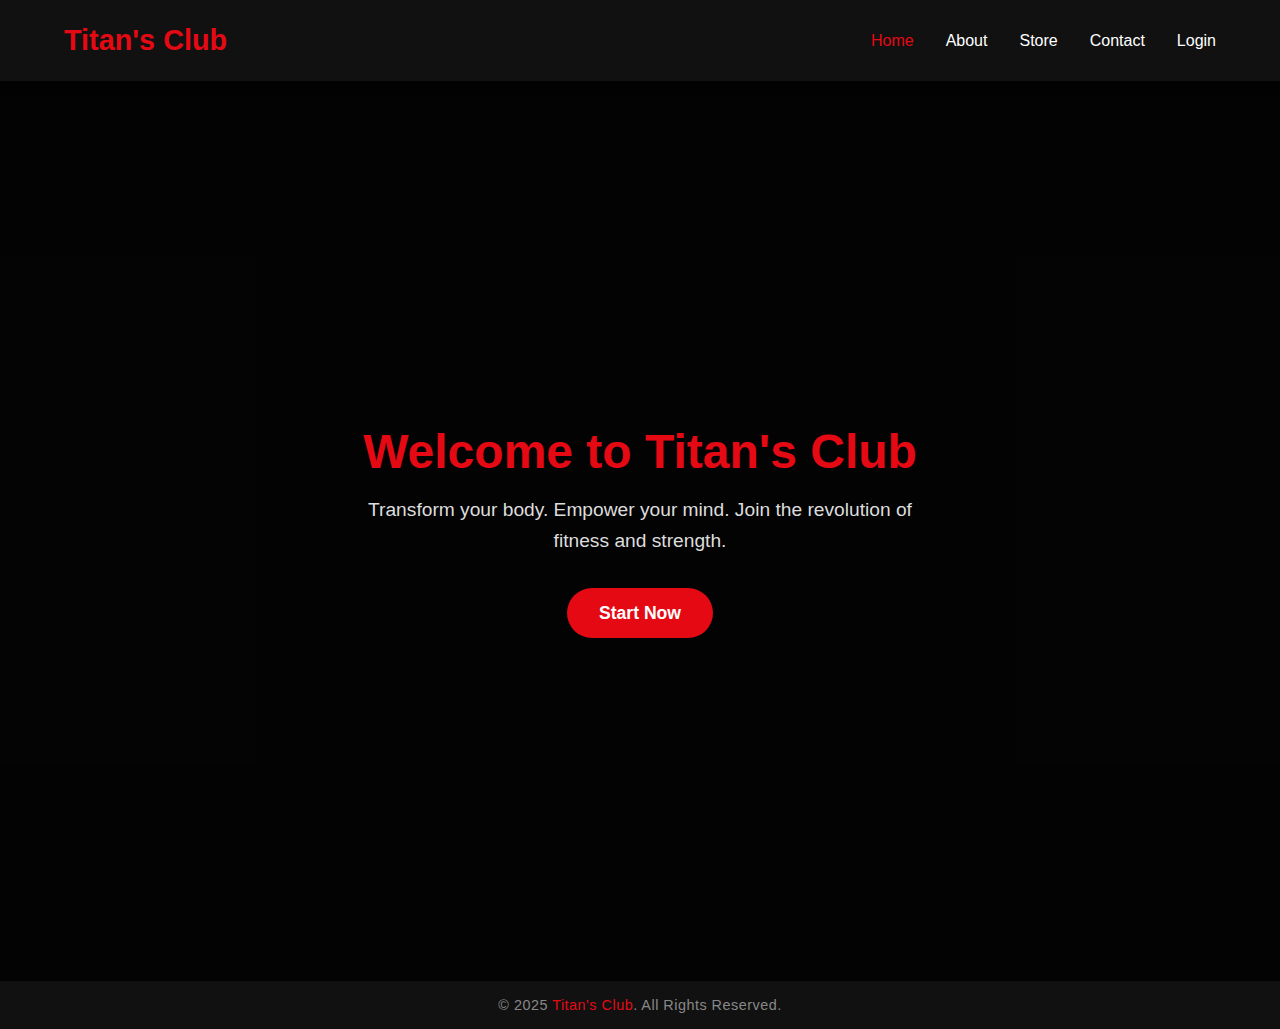
<file: index.html>
<!DOCTYPE html>
<html lang="en">
<head>
  <meta charset="UTF-8" />
  <meta name="viewport" content="width=device-width, initial-scale=1.0" />
  <title>Titan's Club | Gym Management System</title>
  <link rel="stylesheet" href="css/index.css" />
</head>
<body>
  <!-- HEADER -->
  <header>
    <div class="logo">Titan's Club</div>
    <nav>
      <ul>
        <li><a href="index.html" class="active">Home</a></li>
        <li><a href="about.html">About</a></li>
        <li><a href="supplements.html">Store</a></li>
        <li><a href="contact.html">Contact</a></li>
        <li class="dropdown" id="loginDropdown">
          <a href="#" id="loginMain">Login</a>
          <div class="dropdown-content" id="loginMenu">
            <a href="admin/admin-login.html">Admin Login</a>
            <a href="customer/customer-login.html">Customer Login</a>
          </div>
        </li>
      </ul>
    </nav>
  </header>

  <!-- HERO -->
  <section class="hero">
    <div class="hero-content">
      <h1>Welcome to Titan's Club</h1>
      <p>Transform your body. Empower your mind. Join the revolution of fitness and strength.</p>
      <button id="startBtn" aria-label="Start your fitness journey">Start Now</button>
    </div>
  </section>

  <!-- FOOTER -->
  <footer>
    © 2025 <span>Titan's Club</span>. All Rights Reserved.
  </footer>

  <!-- JS -->
  <script src="js/index.js"></script>
</body>
</html>
</file>
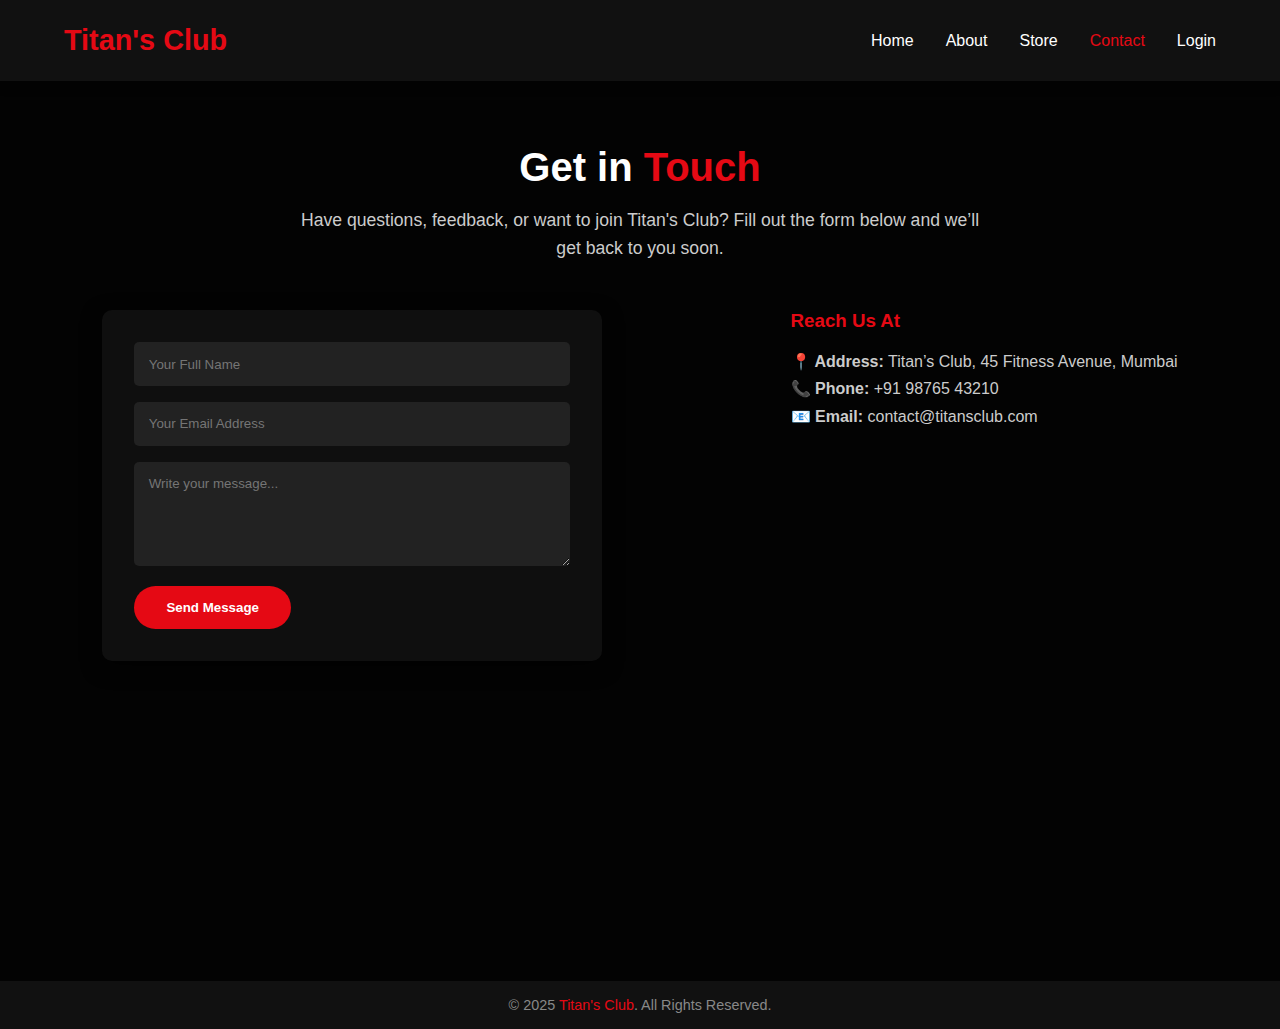
<file: contact.html>
<!DOCTYPE html>
<html lang="en">
<head>
  <meta charset="UTF-8" />
  <meta name="viewport" content="width=device-width, initial-scale=1.0" />
  <title>Contact | Titan's Club</title>
  <link rel="stylesheet" href="css/contact.css" />
</head>
<body>

  <!-- Header -->
  <header>
    <div class="logo">Titan's Club</div>
    <nav>
      <ul>
        <li><a href="index.html">Home</a></li>
        <li><a href="about.html">About</a></li>
        <li><a href="supplements.html">Store</a></li>
        <li><a href="contact.html" class="active">Contact</a></li>
        <li class="dropdown">
          <a href="#" id="loginMain">Login</a> <!-- ✅ Added id -->
          <div class="dropdown-content">
            <a href="admin/admin-login.html">Admin Login</a>
            <a href="customer/customer-login.html">Customer Login</a>
          </div>
        </li>
      </ul>
    </nav>
  </header>

  <!-- Contact Section -->
  <section class="contact">
    <div class="contact-content">
      <h1>Get in <span>Touch</span></h1>
      <p>Have questions, feedback, or want to join Titan's Club?  
      Fill out the form below and we’ll get back to you soon.</p>
    </div>

    <div class="contact-container">
      <form id="contactForm">
        <input type="text" id="name" placeholder="Your Full Name" required />
        <input type="email" id="email" placeholder="Your Email Address" required />
        <textarea id="message" rows="5" placeholder="Write your message..." required></textarea>
        <button type="submit">Send Message</button>
      </form>

      <div class="contact-info">
        <h3>Reach Us At</h3>
        <p><strong>📍 Address:</strong> Titan’s Club, 45 Fitness Avenue, Mumbai</p>
        <p><strong>📞 Phone:</strong> +91 98765 43210</p>
        <p><strong>📧 Email:</strong> contact@titansclub.com</p>
      </div>
    </div>
  </section>

  <!-- Footer -->
  <footer>
    © 2025 <span>Titan's Club</span>. All Rights Reserved.
  </footer>

  <script src="js/contact.js"></script>
</body>
</html>
</file>
<file: css/index.css>
/* ---------- GLOBAL STYLES ---------- */
* {
  margin: 0;
  padding: 0;
  box-sizing: border-box;
  font-family: "Poppins", sans-serif;
}

body {
  background-color: #0d0d0d;
  color: #fff;
  overflow-x: hidden;
}

a {
  text-decoration: none;
  color: inherit;
}

/* ---------- HEADER ---------- */
header {
  display: flex;
  justify-content: space-between;
  align-items: center;
  padding: 1.5rem 4rem;
  background: #111;
  box-shadow: 0 4px 10px rgba(0, 0, 0, 0.4);
  position: relative;
  z-index: 1000;
}

.logo {
  font-size: 1.8rem;
  font-weight: 700;
  color: #e50914;
}

nav ul {
  list-style: none;
  display: flex;
  gap: 2rem;
}

nav ul li {
  position: relative;
}

nav ul li a {
  color: #fff;
  font-weight: 500;
  transition: color 0.3s ease;
}

nav ul li a:hover,
nav ul li a.active {
  color: #e50914;
}

/* ---------- DROPDOWN ---------- */
.dropdown {
  position: relative;
  z-index: 1001;
  cursor: pointer;
}

.dropdown-content {
  display: none;
  position: absolute;
  background-color: #1a1a1a;
  top: 120%;
  right: 0;
  min-width: 170px;
  border-radius: 5px;
  box-shadow: 0 4px 10px rgba(0, 0, 0, 0.5);
  z-index: 1002;
  opacity: 0;
  transform: translateY(-10px);
  transition: opacity 0.3s ease, transform 0.3s ease;
  pointer-events: none;
}

.dropdown-content.show {
  display: block;
  opacity: 1;
  transform: translateY(0);
  pointer-events: auto;
}

.dropdown-content a {
  display: block;
  padding: 0.8rem 1rem;
  color: #ccc;
  transition: background 0.3s, color 0.3s;
}

.dropdown-content a:hover {
  background: #e50914;
  color: #fff;
}

/* ---------- HERO SECTION ---------- */
.hero {
  height: 100vh;
  background: url('https://images.unsplash.com/photo-1593079831268-3381b0db4a77?auto=format&fit=crop&w=1400&q=70')
    no-repeat center center/cover;
  display: flex;
  align-items: center;
  justify-content: center;
  flex-direction: column;
  text-align: center;
  position: relative;
}

.hero::after {
  content: "";
  position: absolute;
  top: 0;
  left: 0;
  height: 100%;
  width: 100%;
  background: rgba(0, 0, 0, 0.7);
  z-index: 1;
}

.hero-content {
  position: relative;
  z-index: 2;
  color: #fff;
}

.hero-content h1 {
  font-size: 3rem;
  font-weight: 700;
  margin-bottom: 1rem;
  color: #e50914;
}

.hero-content p {
  font-size: 1.2rem;
  max-width: 600px;
  margin: 0 auto 2rem;
  line-height: 1.6;
  color: #ddd;
}

.hero-content button {
  background: #e50914;
  border: none;
  padding: 0.9rem 2rem;
  border-radius: 30px;
  color: #fff;
  font-size: 1.1rem;
  font-weight: 600;
  cursor: pointer;
  transition: all 0.3s ease;
}

.hero-content button:hover {
  background: #b00610;
  transform: scale(1.05);
}

/* ---------- FOOTER ---------- */
footer {
  background: #111;
  text-align: center;
  padding: 1rem;
  color: #888;
  font-size: 0.9rem;
  letter-spacing: 0.5px;
}

footer span {
  color: #e50914;
}

/* ---------- RESPONSIVE ---------- */
@media (max-width: 768px) {
  header {
    flex-direction: column;
    gap: 1rem;
    padding: 1rem;
  }

  nav ul {
    gap: 1rem;
  }

  .hero-content h1 {
    font-size: 2.3rem;
  }

  .hero-content p {
    font-size: 1rem;
    padding: 0 1rem;
  }
}
</file>
<file: css/contact.css>
/* ---------- GLOBAL ---------- */
* {
  margin: 0;
  padding: 0;
  box-sizing: border-box;
  font-family: "Poppins", sans-serif;
}

body {
  background-color: #0d0d0d;
  color: #fff;
  overflow-x: hidden;
}

a {
  text-decoration: none;
  color: inherit;
}

/* ---------- HEADER ---------- */
header {
  display: flex;
  justify-content: space-between;
  align-items: center;
  padding: 1.5rem 4rem;
  background: #111;
  box-shadow: 0 4px 10px rgba(0, 0, 0, 0.4);
  position: relative;
  z-index: 1000;
}

.logo {
  font-size: 1.8rem;
  font-weight: 700;
  color: #e50914;
}

nav ul {
  list-style: none;
  display: flex;
  gap: 2rem;
}

nav ul li {
  position: relative;
}

nav ul li a {
  color: #fff;
  font-weight: 500;
  transition: color 0.3s ease;
}

nav ul li a:hover,
nav ul li a.active {
  color: #e50914;
}

/* ---------- DROPDOWN ---------- */
.dropdown {
  position: relative;
  z-index: 1001;
  cursor: pointer;
}

.dropdown-content {
  display: none;
  position: absolute;
  background-color: #1a1a1a;
  top: 120%;
  right: 0;
  min-width: 170px;
  border-radius: 5px;
  box-shadow: 0 4px 10px rgba(0, 0, 0, 0.5);
  z-index: 1002;
  opacity: 0;
  transform: translateY(-10px);
  transition: all 0.3s ease;
}

.dropdown-content a {
  display: block;
  padding: 0.8rem 1rem;
  color: #ccc;
}

.dropdown-content a:hover {
  background: #e50914;
  color: #fff;
}

.dropdown-content.show {
  display: block;
  opacity: 1;
  transform: translateY(0);
}

/* ---------- CONTACT SECTION ---------- */
.contact {
  background: url('https://images.unsplash.com/photo-1571019613914-85f342c1d49e?auto=format&fit=crop&w=1650&q=80') no-repeat center center/cover;
  min-height: 100vh;
  padding: 4rem 8%;
  position: relative;
}

.contact::after {
  content: "";
  position: absolute;
  top: 0;
  left: 0;
  height: 100%;
  width: 100%;
  background: rgba(0, 0, 0, 0.75);
  z-index: 1;
}

.contact-content {
  position: relative;
  z-index: 2;
  text-align: center;
  margin-bottom: 3rem;
}

.contact-content h1 {
  font-size: 2.5rem;
  margin-bottom: 1rem;
}

.contact-content h1 span {
  color: #e50914;
}

.contact-content p {
  color: #ccc;
  max-width: 700px;
  margin: 0 auto;
  line-height: 1.6;
  font-size: 1.1rem;
}

/* ---------- FORM ---------- */
.contact-container {
  display: flex;
  justify-content: space-between;
  align-items: flex-start;
  flex-wrap: wrap;
  gap: 2rem;
  position: relative;
  z-index: 2;
}

form {
  background: rgba(17, 17, 17, 0.9);
  padding: 2rem;
  border-radius: 10px;
  width: 100%;
  max-width: 500px;
  box-shadow: 0 6px 20px rgba(0, 0, 0, 0.6);
}

form input,
form textarea {
  width: 100%;
  margin-bottom: 1rem;
  padding: 0.9rem;
  border: none;
  border-radius: 5px;
  background: #222;
  color: #fff;
  outline: none;
}

form input:focus,
form textarea:focus {
  border: 1px solid #e50914;
}

form button {
  background: #e50914;
  border: none;
  padding: 0.9rem 2rem;
  color: #fff;
  border-radius: 30px;
  cursor: pointer;
  font-weight: 600;
  transition: background 0.3s;
}

form button:hover {
  background: #b00610;
}

/* ---------- CONTACT INFO ---------- */
.contact-info {
  max-width: 400px;
}

.contact-info h3 {
  color: #e50914;
  margin-bottom: 1rem;
}

.contact-info p {
  color: #ccc;
  line-height: 1.7;
  font-size: 1rem;
}

/* ---------- FOOTER ---------- */
footer {
  background: #111;
  text-align: center;
  padding: 1rem;
  color: #888;
  font-size: 0.9rem;
}

footer span {
  color: #e50914;
}

/* ---------- RESPONSIVE ---------- */
@media (max-width: 900px) {
  .contact-container {
    flex-direction: column;
    align-items: center;
  }
}
</file>
